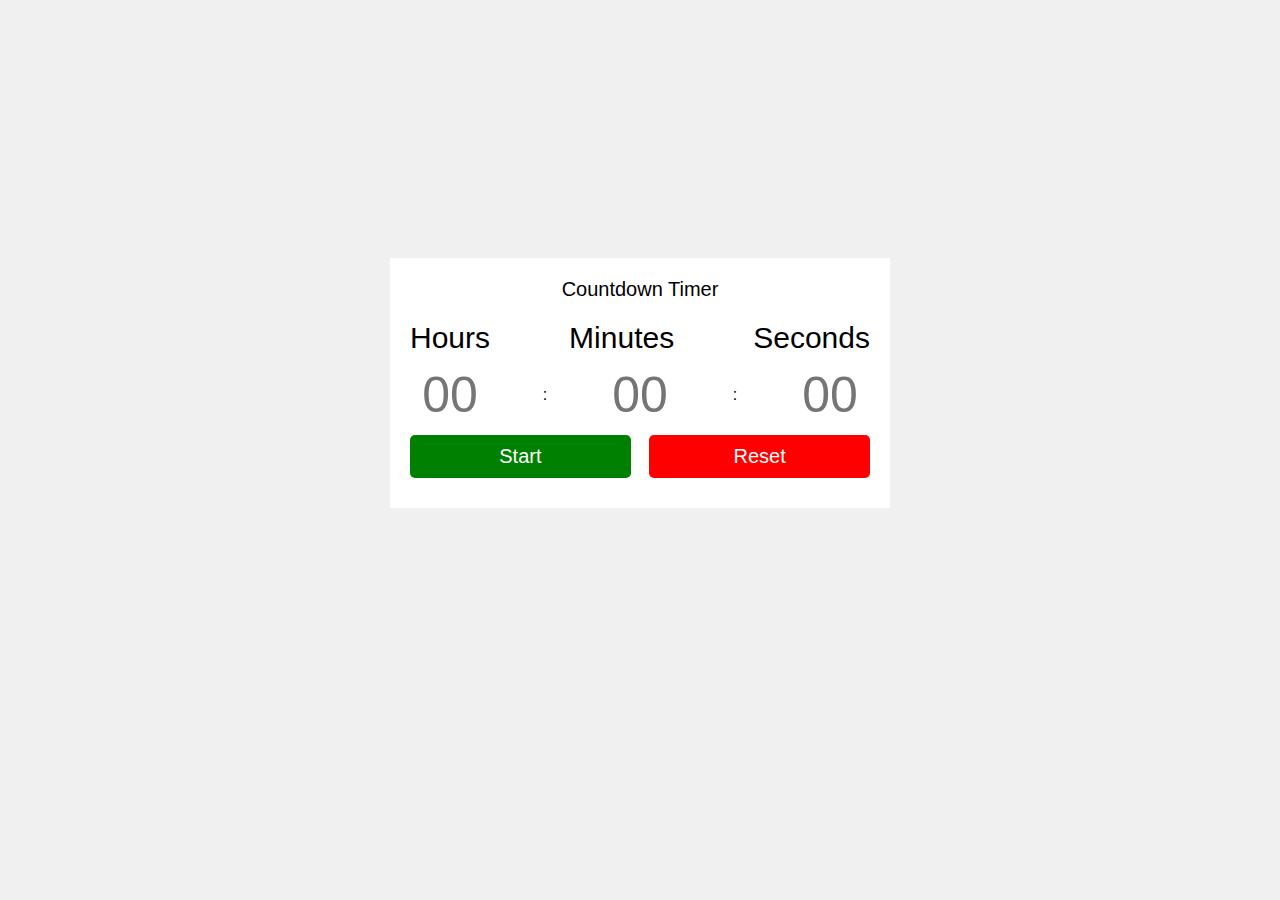
<file: mini-project/countdown-timer/index.html>
<!DOCTYPE html>
<html lang="en">
<head>
    <meta charset="UTF-8">
    <meta name="viewport" content="width=device-width, initial-scale=1.0">
    <title>Countdown Timer</title>
    <link rel="stylesheet" href="style.css">
</head>
<body>
    <div class="container">
        <div class="container_title">Countdown Timer</div>
        <div class="container_labels">
            <div class="container_labels_label">Hours</div>
            <div class="container_labels_label">Minutes</div>
            <div class="container_labels_label">Seconds</div>
        </div>
        <div class="container_inputs">
            <input class="container_inputs_input" 
            id="hours"
            type="number" 
            maxlength="2" 
            oninput="this.value=this.value.slice(0,this.maxLength)"
            placeholder="00"
            />
            <span class="container_inputs_colon">:</span>
            <input class="container_inputs_input" 
            id="minutes"
            type="number" 
            maxlength="2" 
            oninput="this.value=this.value.slice(0,this.maxLength)"
            placeholder="00"
            />
            <span class="container_inputs_colon">:</span>
            <input class="container_inputs_input" 
            id="seconds"
            type="number" 
            maxlength="2" 
            oninput="this.value=this.value.slice(0,this.maxLength)"
            placeholder="00"
            />
        </div>
        <div class="container_btns">
            <button class="container_btns_btn" id="toggle">Start</button>
            <button class="container_btns_btn" id="reset">Reset</button>
        </div>
    </div>
    <script src="main.js"></script>
</body>
</html>
</file>
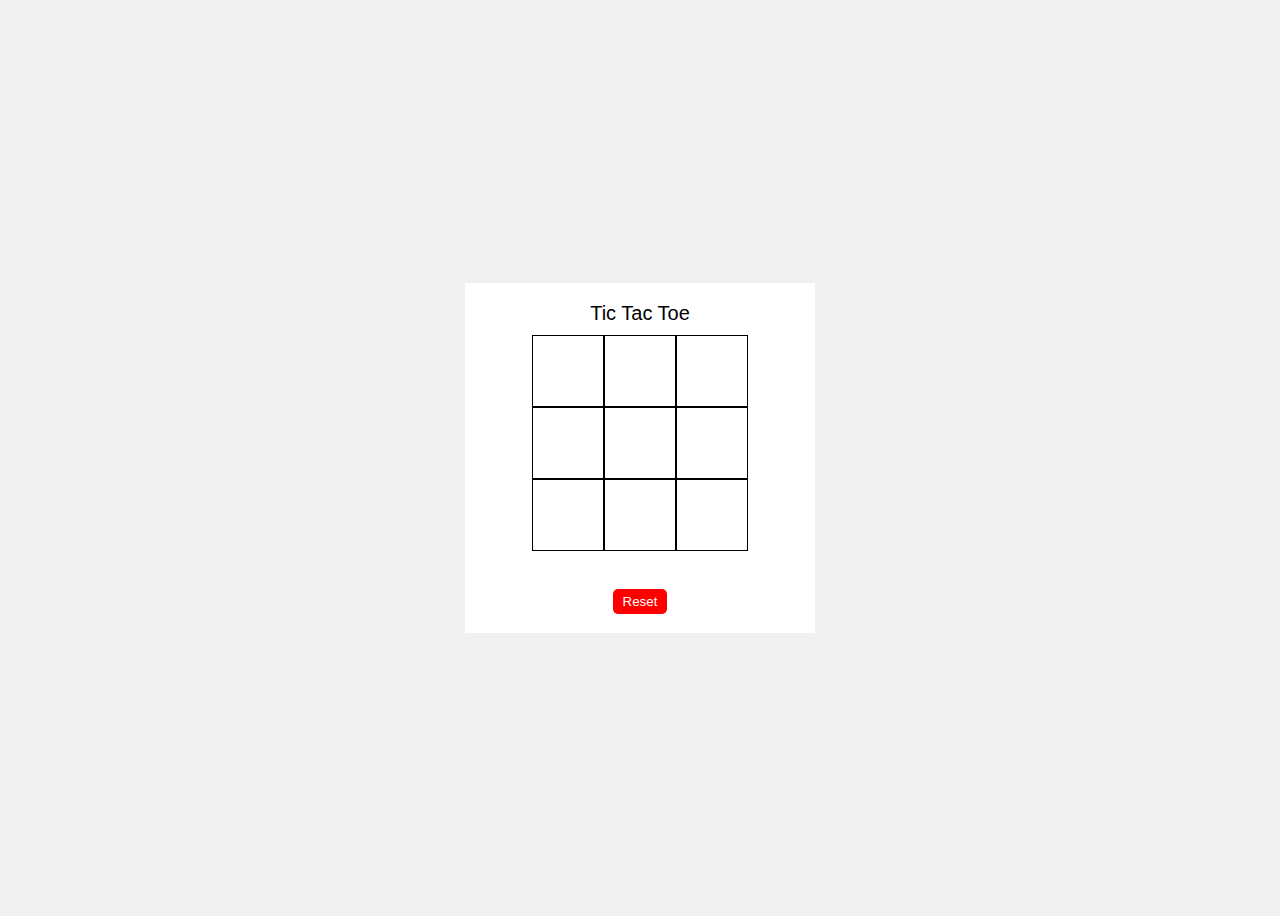
<file: mini-project/tic-tac-toe/index.html>
<!DOCTYPE html>
<html lang="en">
<head>
    <meta charset="UTF-8">
    <meta name="viewport" content="width=device-width, initial-scale=1.0">
    <title>Tic Tac Toe</title>
    <link rel="stylesheet" href="style.css"/>
</head>
<body class="center_child">
    <div class="container center_child">
            <div class="container_title">Tic Tac Toe</div>

        <div class="container_grid">
            <div class="container_grid_row">
                <div id="0" onclick="handleClick(this)" class="container_grid_column center_child"></div>
                <div id="1" onclick="handleClick(this)" class="container_grid_column center_child"></div>
                <div id="2" onclick="handleClick(this)" class="container_grid_column center_child"></div>
            </div>
            <div class="container_grid_row">
                <div id="3" onclick="handleClick(this)" class="container_grid_column center_child"></div>
                <div id="4" onclick="handleClick(this)" class="container_grid_column center_child"></div>
                <div id="5" onclick="handleClick(this)" class="container_grid_column center_child"></div>
            </div>
            <div class="container_grid_row">
                <div id="6" onclick="handleClick(this)" class="container_grid_column center_child"></div>
                <div id="7" onclick="handleClick(this)" class="container_grid_column center_child"></div>
                <div id="8" onclick="handleClick(this)" class="container_grid_column center_child"></div>
            </div>
        </div>
        <div id="result">Result</div>
        <div><button onclick="resetGame()" class="resetBtn">Reset</button></div>
    </div>
    <script src="main.js"></script>
</body>
</html>
</file>
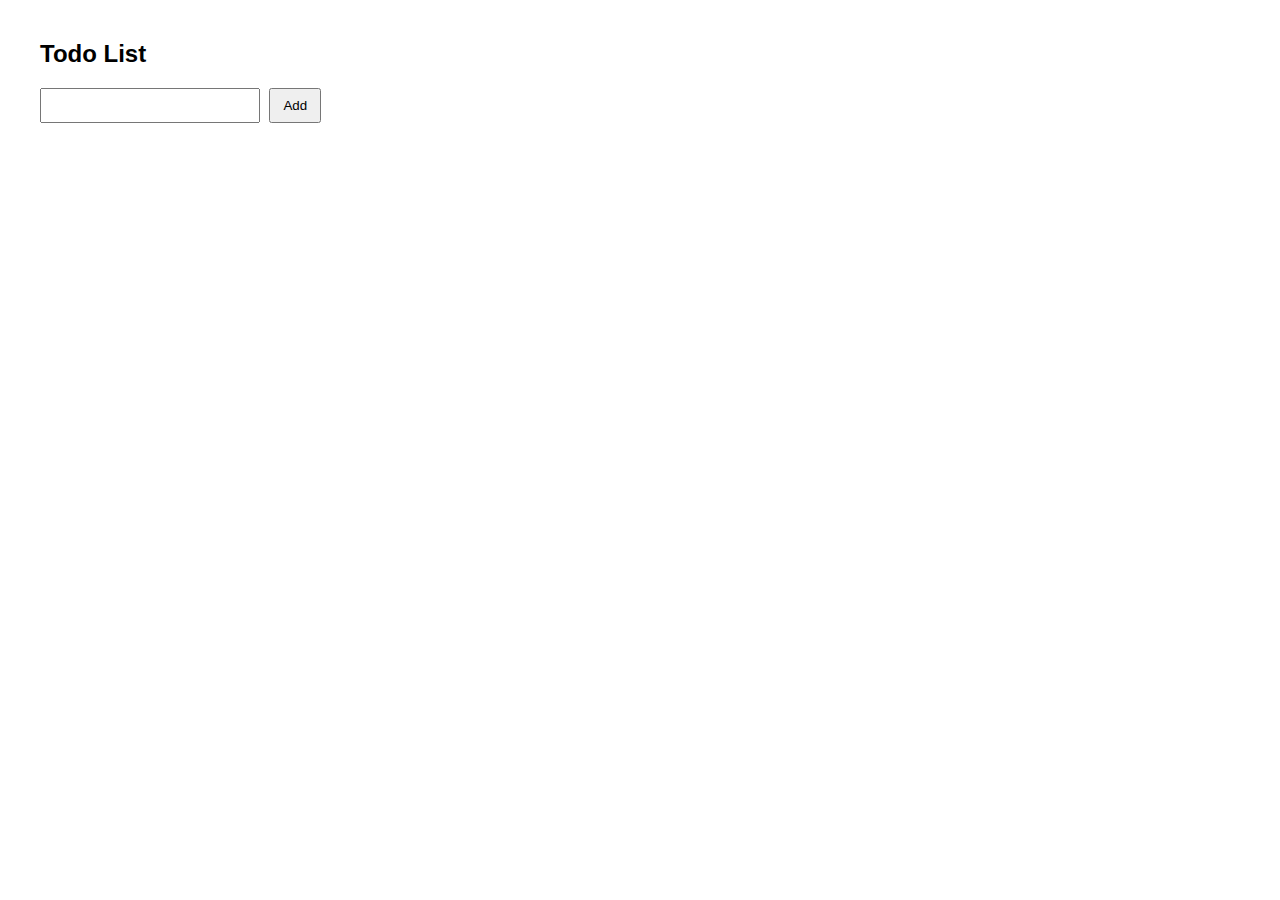
<file: mini-project/todo-list/index.html>
<!DOCTYPE html>

<head>
    <title>Todo App</title>
    <link href="style.css" rel="stylesheet"/>
</head>

<body>
    <h2>Todo List</h2>
    <form>
        <input name="task" id="task" />
        <button id="addBtn">Add</button>
    </form>
    <ul id="todo-list"></ul>
    <script src="main.js"></script>
</body>

</html>
</file>
<file: mini-project/countdown-timer/style.css>
*{
    margin:0;
    padding:0;
    box-sizing: border-box;
}
body{
    height: 85vh;
    display: flex;
    /* flex-direction: column; */
    justify-content: center;
    align-items: center;
    background: #f0f0f0;
    font-family: sans-serif;
}
.container{
    height: 250px;
    width: 500px;
    background: white;
    padding: 20px;
}
.container_title{
     font-size: 20px;
     text-align: center;
     margin-bottom: 20px;
}
.container_labels,
.container_inputs,
.container_btns{
    display: flex;
    justify-content: space-between;
    align-items: center;
    margin-bottom: 15px;
}
.container_labels_label{
    font-size: 30px;
}
.container_inputs_input{
    border:none;
    outline: none;
    font-size: 50px;
    width:80px;
    height: 50px;
    /* border: 1px solid #ccc; */
    /* border-radius: 5px; */
    text-align: center;
}
input::-webkit-outer-spin-button,
input::-webkit-inner-spin-button {
    -webkit-appearance: none;
}
.container_btns_btn{
    border: none;
    width: 48%;
    padding: 10px 20px;
    font-size: 20px;
    cursor: pointer;
    border-radius: 5px;
    color: #fff; 
}
#toggle{
    background: green;
}
#reset{
    background: red;
}
.running{
    background: orange;
    display: none;
}
.paused {
  background-color: #3498db; /* blue - paused */
}
</file>
<file: mini-project/tic-tac-toe/style.css>
body{
    font-family: 'Segoe UI', Tahoma, Geneva, Verdana, sans-serif;
    background-color: #f0f0f0;
    height: 100vh;
}
.container{
    background-color: #fff;
    width: 350px;
    height: 350px;
    display: flex;
    flex-direction: column;
}
.container_title{
    text-align: center;
    font-size: 20px;
}
.container_grid{
    margin: 10px 0;
}
.container_grid_row{
    display: flex;
}
.container_grid_column{
    width: 70px;
    height: 70px;
    border:1px solid;
    cursor: pointer;
    font-size: 30px;
}
.center_child{
    display: flex;
    justify-content: center;
    align-items: center;
}
#result{
    visibility: hidden;
}
.resetBtn{
    border: none;
    padding: 5px 10px;
    background-color: red;
    color: #fff;
    border-radius: 5px;
    margin-top: 10px;
}
</file>
<file: mini-project/todo-list/style.css>
body {
     font-family: Arial;
     margin: 40px;
 }

 input {
     padding: 8px;
     width: 200px;
 }

 button {
     padding: 8px 12px;
     margin-left: 5px;
     cursor: pointer;
 }

 ul {
     padding: 0;
 }

 li {
     margin: 8px 0;
     display: flex;
     align-items: center;
 }

 .done {
     text-decoration: line-through;
     color: gray;
 }
 .del-btn{
    border: 1px solid;
    padding: 3px;
    border-radius: 50%;
    width: 20px;
    height: 20px;
    display: flex;
    justify-content: center;
    align-items: center;
 }
</file>
